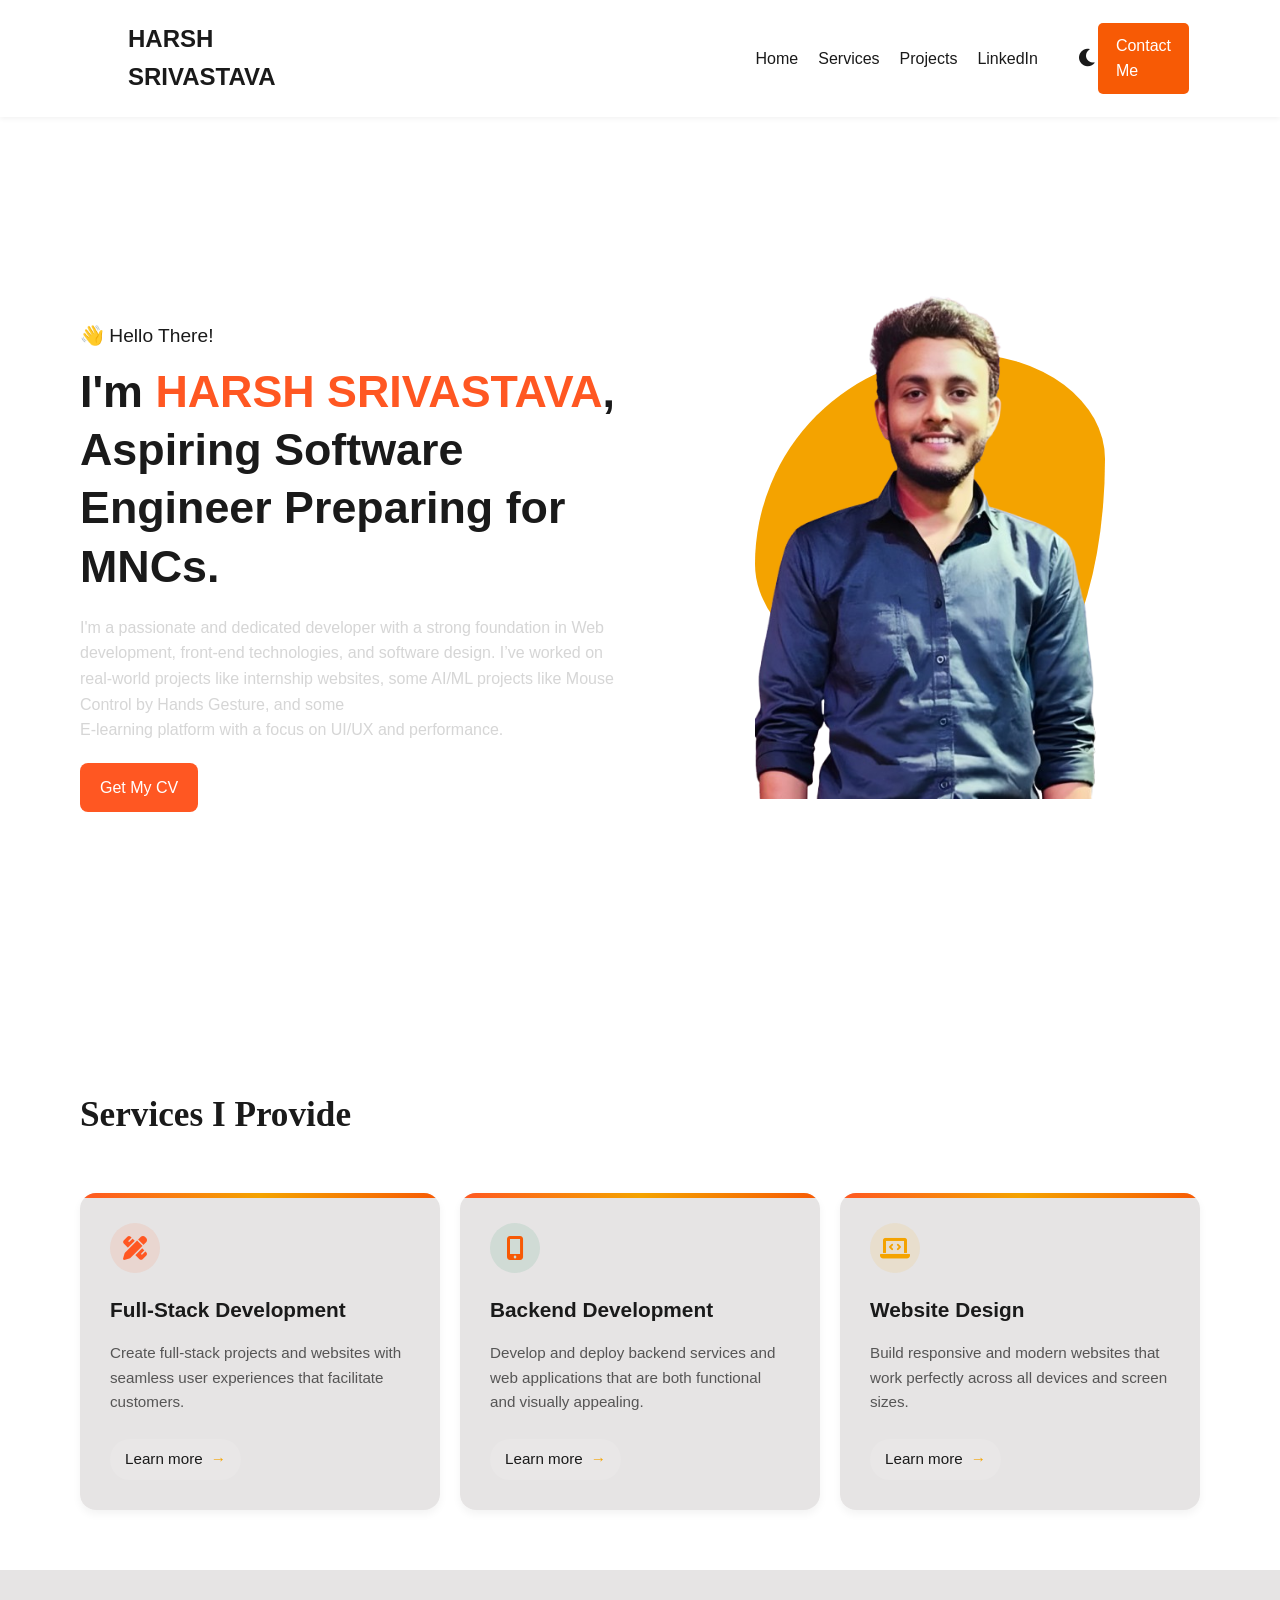
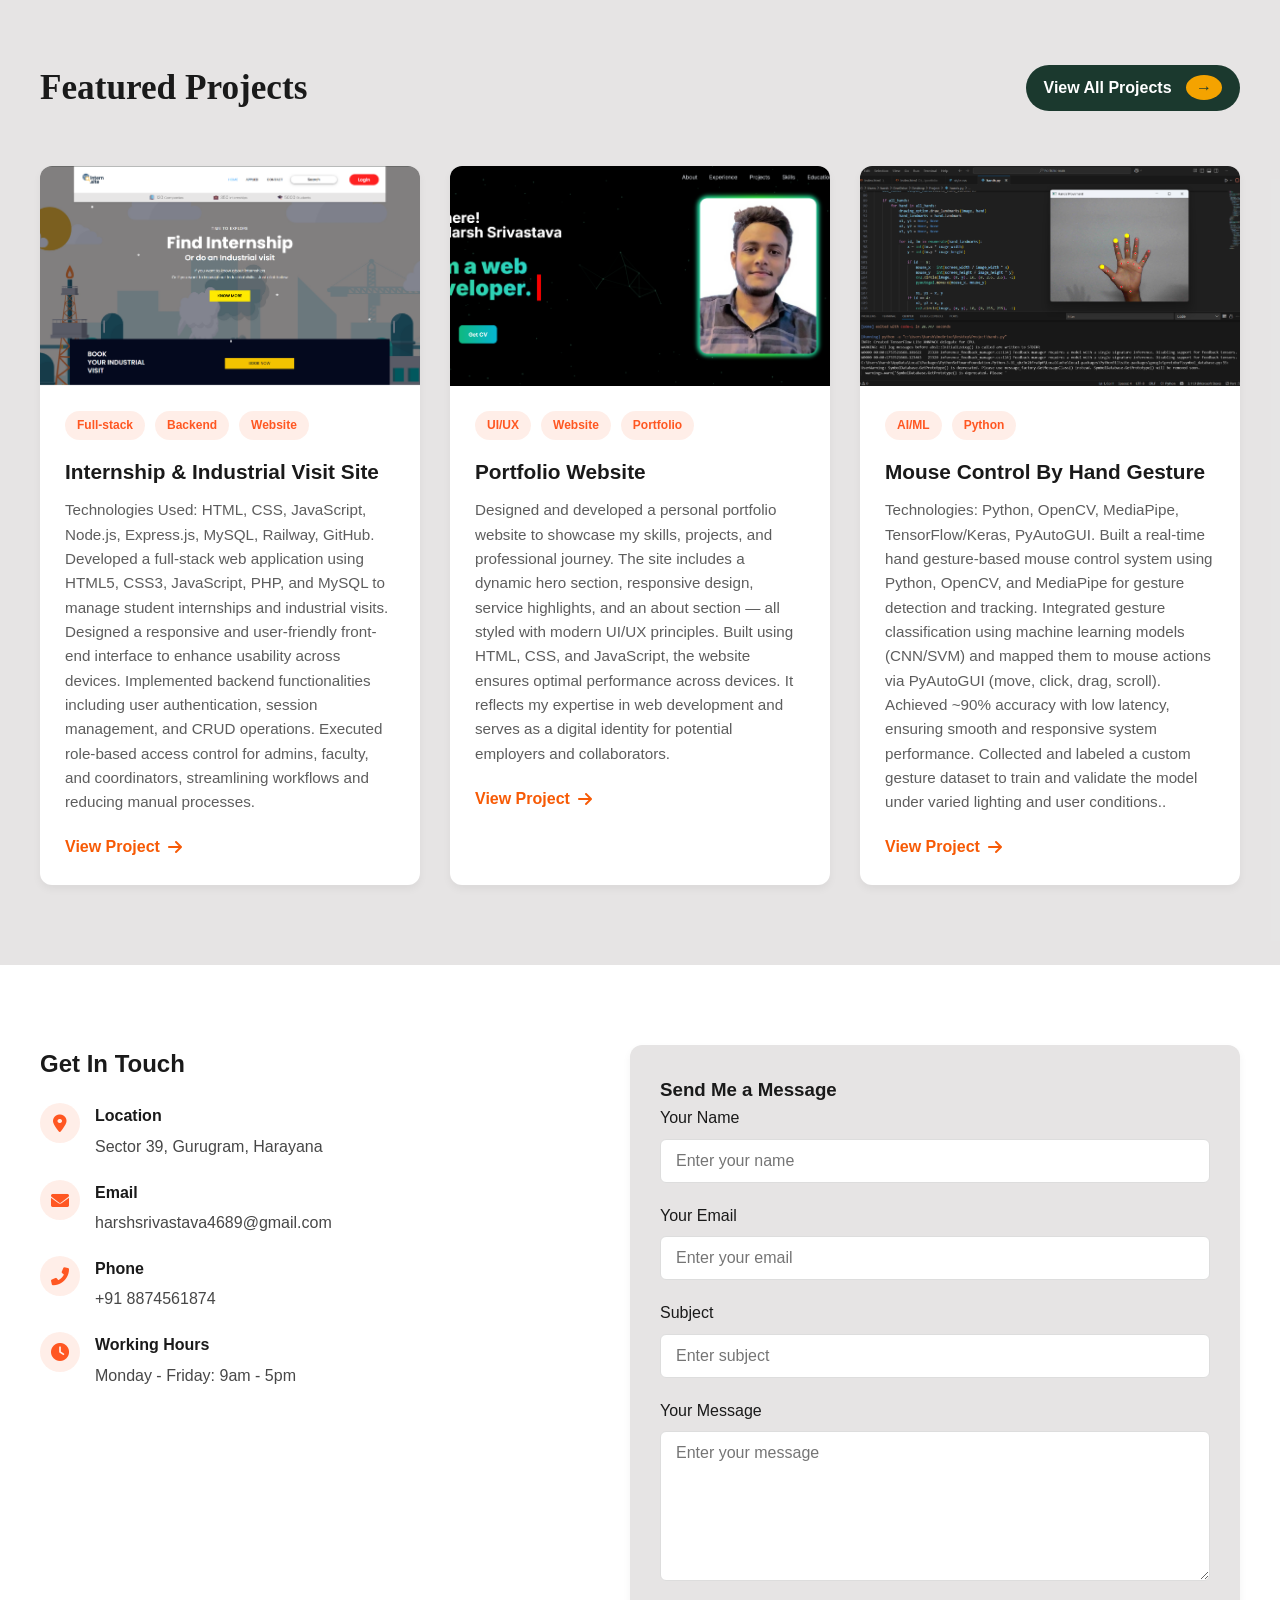
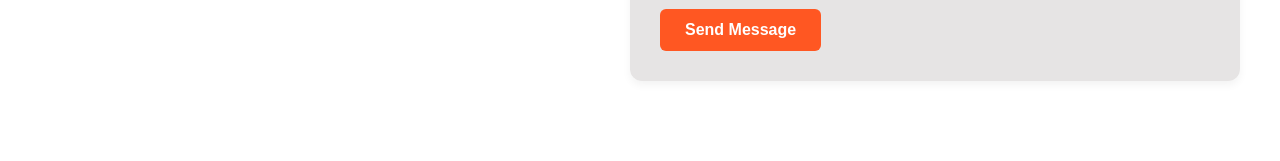
<file: index.html>
<!DOCTYPE html>
<html lang="en">

<head>
  <meta charset="UTF-8">
  <meta name="viewport" content="width=device-width, initial-scale=1.0">
  <title>Harsh Srivastava | Web Developer</title>
  <link rel="stylesheet" href="https://cdnjs.cloudflare.com/ajax/libs/font-awesome/6.0.0-beta3/css/all.min.css">
  <link rel="stylesheet" href="style.css">
</head>

<body>
  <!-- Navbar -->
  <nav class="navbar">
    <div class="logo">HARSH SRIVASTAVA</div>
    <ul class="nav-links">
      <li><a href="#home">Home</a></li>
      <li><a href="#services">Services</a></li>
      <li><a href="#projects">Projects</a></li>
      <li><a href="https://www.linkedin.com/in/harsh-srivastava-2268a431b/">LinkedIn</a></li>
      
     <div class="theme-toggle">
        <span class="toggle-icon"><i class="fas fa-moon"></i></span>
      </div>
    </ul>
     <a href="https://formsubmit.co/el/menayi" class="contact-btn" target="_blank" rel="noopener">Contact Me</a>
    <div class="hamburger">
      <i class="fas fa-bars"></i>
    </div>
  </nav>

  <!-- Hero Section -->
  <section class="hero" id="home">
    <div class="hero-left">
      <p class="intro">👋 Hello There!</p>
      <h1>I'm <span class="highlight">HARSH SRIVASTAVA</span>,<br> Aspiring Software Engineer Preparing for MNCs.

      </h1>
      <p class="desc">I'm a passionate and dedicated developer with a strong foundation in Web development, front-end technologies, and
        software design. I’ve worked on real-world projects like internship websites, some AI/ML projects like Mouse Control by Hands Gesture, and some<br>
        E-learning platform with a focus on UI/UX and performance.

      </p>
      <div class="hero-buttons">
        <a href="Harsh Srivastava cv.pdf" class="btn-primary" download="Harsh-Srivastava-Resume.pdf">Get My CV</a>
        
      </div>
    </div>
    <div class="hero-right">
      <div class="hero-image-wrapper">
        <div class="bg-blob"></div>
        <img src="new01.png" alt="Harsh Srivastava">
      
  </section>

  <!-- Services Section -->
  <section class="services-section" id="services">
    <div class="section-header">
      
      <span class="highlight"><h2>Services I Provide</h2></span> 
    </div>
    <div class="card-container">
      <div class="service-card">
        <div class="icon">
          <i class="fas fa-pencil-ruler"></i>
        </div>
        <h3>Full-Stack Development</h3>
        <p>Create full-stack projects and websites with seamless user experiences that facilitate customers.</p>
        <a href="#" class="learn-more">Learn more <span>→</span></a>
      </div>
      <div class="service-card">
        <div class="icon">
          <i class="fas fa-mobile-alt"></i>
        </div>
        <h3>Backend Development</h3>
        <p>Develop and deploy backend services and web applications that are both functional and visually appealing.</p>
        <a href="#" class="learn-more">Learn more <span>→</span></a>
      </div>
      <div class="service-card">
        <div class="icon">
          <i class="fas fa-laptop-code"></i>
        </div>
        <h3>Website Design</h3>
        <p>Build responsive and modern websites that work perfectly across all devices and screen sizes.</p>
        <a href="#" class="learn-more">Learn more <span>→</span></a>
      </div>
    </div>
  </section>

  <!-- About Section -->
  

  <!-- Projects Section -->
  <section class="projects-section" id="projects">
    <div class="projects-container">
      <div class="section-header">
       <span class="highlight"> <h2> Featured Projects</h2></span>
        <a href="https://github.com/Harshsri2212" class="view-all-btn">View All Projects <span>→</span></a>
      </div>
      <div class="project-grid">
        <div class="project-card">
          <div class="project-image">
            <img src="Project1.png" alt="Project 1">
          </div>
          <div class="project-content">
            <div class="project-tags">
              <span class="project-tag">Full-stack</span>
              <span class="project-tag">Backend</span>
              <span class="project-tag">Website</span>
            </div>
            <h3 class="project-title">Internship & Industrial Visit Site</h3>
            <p class="project-description">Technologies Used: HTML, CSS, JavaScript, Node.js, Express.js, MySQL, Railway, GitHub.  
                Developed a full-stack web application using HTML5, CSS3, JavaScript, PHP, and MySQL to manage student internships and industrial visits. Designed a responsive and user-friendly front-end interface to enhance usability across devices.
                Implemented backend functionalities including user authentication, session management, and CRUD operations. Executed role-based access control for admins, faculty, and coordinators, streamlining workflows and reducing manual processes.
                </p>
            <a href="http://joyful-commitment-production.up.railway.app" class="project-link">View Project
              <i class="fas fa-arrow-right"></i></a>
          </div>
        </div>
        <div class="project-card">
          <div class="project-image">
            <img src="Project2.png" alt="Project 2">
          </div>
          <div class="project-content">
            <div class="project-tags">
              <span class="project-tag">UI/UX</span>
              <span class="project-tag">Website</span>
              <span class="project-tag">Portfolio</span>
            </div>
            <h3 class="project-title">Portfolio Website</h3>
            <p class="project-description">Designed and developed a personal portfolio website to showcase my skills,
              projects, and professional journey. The site includes a dynamic hero section, responsive design, service
              highlights, and an about section — all styled with modern UI/UX principles. Built using HTML, CSS, and
              JavaScript, the website ensures optimal performance across devices. It reflects my expertise in web
              development and serves as a digital identity for potential employers and collaborators.</p>
            <a href="https://harshportfolio01.netlify.app/" class="project-link">View Project <i
                class="fas fa-arrow-right"></i></a>
          </div>
        </div>
        <div class="project-card">
          <div class="project-image">
            <img src="project3.png" alt="Project 3">
          </div>
          <div class="project-content">
            <div class="project-tags">
              <span class="project-tag">AI/ML</span>
              <span class="project-tag">Python</span>
            </div>
            <h3 class="project-title">Mouse Control By Hand Gesture</h3>
            <p class="project-description">Technologies: Python, OpenCV, MediaPipe, TensorFlow/Keras, PyAutoGUI.
                Built a real-time hand gesture-based mouse control system using Python, OpenCV, and MediaPipe for gesture detection and tracking. 
                Integrated gesture classification using machine learning models (CNN/SVM) and mapped them to mouse actions via PyAutoGUI (move, click, drag, scroll). 
                Achieved ~90% accuracy with low latency, ensuring smooth and responsive system performance. 
                Collected and labeled a custom gesture dataset to train and validate the model under varied lighting and user conditions..</p>
            <a href="https://github.com/Harshsri2212/Mark-1-Mouse-By-Hands-.git" class="project-link">View Project <i class="fas fa-arrow-right"></i></a>
          </div>
        </div>
      </div>
    </div>
  </section>

  



  <!-- Contact Section -->
  <section class="contact-section" id="contact">
    <div class="contact-container">
      <div class="contact-info">
        <h3>Get In Touch</h3>
        <div class="contact-details">
          <div class="contact-item">
            <div class="contact-icon">
              <i class="fas fa-map-marker-alt"></i>
            </div>
            <div class="contact-text">
              <h4>Location</h4>
              <p>Sector 39, Gurugram, Harayana</p>
            </div>
          </div>
          <div class="contact-item">
            <div class="contact-icon">
              <i class="fas fa-envelope"></i>
            </div>
            <div class="contact-text">
              <h4>Email</h4>
              <a href="mailto:t.com">harshsrivastava4689@gmail.com</a>
            </div>
          </div>
          <div class="contact-item">
            <div class="contact-icon">
              <i class="fas fa-phone-alt"></i>
            </div>
            <div class="contact-text">
              <h4>Phone</h4>
              <a href="tel:+11234567890">+91 8874561874</a>
            </div>
          </div>
          <div class="contact-item">
            <div class="contact-icon">
              <i class="fas fa-clock"></i>
            </div>
            <div class="contact-text">
              <h4>Working Hours</h4>
              <p>Monday - Friday: 9am - 5pm </p>
            </div>
          </div>
        </div>
      </div>
      <div class="contact-form">
        <h3>Send Me a Message</h3>
        <form id="contact-form" action="https://formsubmit.co/el/menayi" method="post">
          <div class="form-group">
            <label for="name">Your Name</label>
            <input type="text" id="name" name="name" class="form-control" placeholder="Enter your name" required>
          </div>
          <div class="form-group">
            <label for="email">Your Email</label>
            <input type="email" id="email" name="email" class="form-control" placeholder="Enter your email" required>
          </div>
          <div class="form-group">
            <label for="subject">Subject</label>
            <input type="text" id="subject" name="subject" class="form-control" placeholder="Enter subject">
          </div>
          <div class="form-group">
            <label for="message">Your Message</label>
            <textarea id="message" name="message" class="form-control" placeholder="Enter your message"
              required></textarea>
          </div>
          <button type="submit" class="submit-btn">Send Message</button>
        </form>
      </div>
    </div>
  </section>

  

  <!-- Notification -->
  <div class="notification" id="notification"></div>

  <script>
    // Dark/Light Mode Toggle
    const themeToggle = document.querySelector('.theme-toggle');
    const toggleIcon = document.querySelector('.toggle-icon i');
    const body = document.body;

    // Check for saved theme preference
    const currentTheme = localStorage.getItem('theme');
    if (currentTheme) {
      body.setAttribute('data-theme', currentTheme);
      if (currentTheme === 'dark') {
        toggleIcon.classList.remove('fa-moon');
        toggleIcon.classList.add('fa-sun');
      }
    }

    themeToggle.addEventListener('click', () => {
      if (body.getAttribute('data-theme') === 'dark') {
        body.setAttribute('data-theme', 'light');
        toggleIcon.classList.remove('fa-sun');
        toggleIcon.classList.add('fa-moon');
        localStorage.setItem('theme', 'light');
      } else {
        body.setAttribute('data-theme', 'dark');
        toggleIcon.classList.remove('fa-moon');
        toggleIcon.classList.add('fa-sun');
        localStorage.setItem('theme', 'dark');
      }
    });

    // Hamburger menu functionality
    const hamburger = document.querySelector('.hamburger');
    const navLinks = document.querySelector('.nav-links');

    hamburger.addEventListener('click', () => {
      navLinks.classList.toggle('active');

      // Change hamburger icon
      const icon = hamburger.querySelector('i');
      if (navLinks.classList.contains('active')) {
        icon.classList.remove('fa-bars');
        icon.classList.add('fa-times');
      } else {
        icon.classList.remove('fa-times');
        icon.classList.add('fa-bars');
      }
    });

    // Close menu when clicking on a link
    document.querySelectorAll('.nav-links a').forEach(link => {
      link.addEventListener('click', () => {
        navLinks.classList.remove('active');
        hamburger.querySelector('i').classList.remove('fa-times');
        hamburger.querySelector('i').classList.add('fa-bars');
      });
    });

    // Contact Form Submission
    document.getElementById('contact-form').addEventListener('submit', function (e) {
      e.preventDefault();

      // Get form values
      const name = document.getElementById('name').value;
      const email = document.getElementById('email').value;
      const subject = document.getElementById('subject').value;
      const message = document.getElementById('message').value;

      // Show success message
      showNotification('Message sent successfully!');

      // Reset form
      this.reset();
    });

    // Notification function
    function showNotification(message) {
      const notification = document.getElementById('notification');
      notification.textContent = message;
      notification.classList.add('show');

      setTimeout(() => {
        notification.classList.remove('show');
      }, 3000);
    }

    // For actual backend integration, you would use something like:

    async function sendEmail(data) {
      try {
        const response = await fetch('https://formsubmit.co/el/menayi', {
          method: 'POST',
          headers: {
            'Content-Type': 'application/json',
          },
          body: JSON.stringify(data)
        });

        const result = await response.json();
        if (response.ok) {
          showNotification('Message sent successfully!');
        } else {
          showNotification('Error sending message. Please try again.');
        }
      } catch (error) {
        showNotification('Network error. Please try again.');
      }
    }

  </script>
</body>

</html>
</file>
<file: style.css>
:root {
      --primary-color: #ff5722;
      --secondary-color: #f75a05;
      --accent-color: #F4A300;
      --text-color: #1a1a1a;
      --bg-color: #fff;
      --card-bg: #e1dfdfd3;
      --footer-bg: #1b392e;
      --about-bg: #20391f;
      --testimonial-bg: #f9f9f9;
      --contact-bg: #fff;
      --nav-shadow: 0 2px 5px rgba(0,0,0,0.05);
      --card-shadow: 0 4px 8px rgba(0,0,0,0.05);
    }

    [data-theme="dark"] {
      --primary-color: #ff7043;
      --secondary-color:#ff6f00;
      --accent-color: #f49d2d;
      --text-color: #f5f5f5;
      --bg-color: #121212;
      --card-bg: #1e1e1e;
      --footer-bg: #0d1f18;
      --about-bg: #142613;
      --testimonial-bg: #1e1e1e;
      --contact-bg: #1e1e1e;
      --nav-shadow: 0 2px 5px rgba(0,0,0,0.2);
      --card-shadow: 0 4px 8px rgba(0,0,0,0.2);
    }

    * {
      margin: 0;
      padding: 0;
      box-sizing: border-box;
      transition: background-color 0.3s ease, color 0.3s ease;
    }

    body {
      font-family: 'Segoe UI', sans-serif;
      color: var(--text-color);
      background-color: var(--bg-color);
      line-height: 1.6;
    }

    /* Navbar */
    .navbar {
      display: flex;
      justify-content: space-between;
      align-items: center;
      padding: 20px 10%;
      background-color: var(--bg-color);
      box-shadow: var(--nav-shadow);
      position: sticky;
      top: 0;
      z-index: 1000;
    }

    .logo {
      font-size: 1.5rem;
      font-weight: bold;
      color: var(--text-color);
    }

    .nav-links {
      list-style: none;
      display: flex;
      align-items: center;
      gap: 20px;
      margin-left: 480px; /* Pushes links to the far right */
    }


    .nav-links a {
      text-decoration: none;
      color: var(--text-color);
      font-weight: 500;
    }

    .contact-btn {
      background-color: var(--secondary-color);
      color: white;
      padding: 10px 18px;
      border: none;
      border-radius: 5px;
      cursor: pointer;
      transition: all 0.3s ease;
    }

    a.contact-btn{
      text-decoration: none;
    }

   .contact-btn:hover {
      background-color: #087148;
      transform: translateY(-2px);
    }

    .nav-links a:hover{
      color: aqua;
      text-decoration: underline;
    }

    /* Theme Toggle */
    .theme-toggle {
      display: flex;
      align-items: center;
      gap: 10px;
      margin-left: 20px;
      cursor: pointer;
    }

    .toggle-icon {
      font-size: 20px;
      color: var(--text-color);
    }

    /* Hamburger Menu */
    .hamburger {
      display: none;
      cursor: pointer;
      font-size: 24px;
    }

    /* hero section */
    .hero {
      display: flex;
      justify-content: space-between;
      align-items: center;
      padding: 60px 80px;
      min-height: 100vh;
    }

    .hero-left {
      flex: 1;
      padding-right: 40px;
    }

    .hero-left .intro {
      font-size: 1.2rem;
      margin-bottom: 10px;
    }

    .hero-left h1 {
      font-size: 2.8rem;
      margin-bottom: 20px;
      line-height: 1.3;
    }

    .highlight {
      color: var(--primary-color);
      font-weight: bold;
    }

    .desc {
      font-size: 1rem;
      margin-bottom: 30px;
      color: var(--text-color);
      opacity: 0.8;
    }

    .hero-buttons {
      display: flex;
      gap: 15px;
    }

    .btn-primary, .btn-secondary {
      padding: 12px 20px;
      border: none;
      font-size: 1rem;
      cursor: pointer;
      border-radius: 8px;
      transition: all 0.3s ease;
    }

    .btn-primary {
      background-color: var(--primary-color);
      color: #fff;
    }

    .btn-primary:hover {
      background-color: #e64a19;
      transform: translateY(-2px);
    }
    a.btn-primary {
      text-decoration: none;
    }

    .btn-secondary {
      background-color: transparent;
      color: var(--primary-color);
      border: 2px solid var(--primary-color);
    }

    .btn-secondary:hover {
      background-color: rgba(255, 87, 34, 0.1);
      transform: translateY(-2px);
    }

    .hero-right {
      position: relative;
      flex: 1;
      display: flex;
      justify-content: center;
      align-items: center;
    }

    .hero-image-wrapper {
      position: relative;
      width: 100%;
      max-width: 350px;
      display: flex;
      justify-content: center;
      align-items: center;
    }

    .hero-image-wrapper img {
      width: 100%;
      max-width: 350px;
      position: relative;
      z-index: 2;
      margin-top: -40px;
    }

    .bg-blob {
      position: absolute;
      width: 350px;
      height: 350px;
      background: var(--accent-color);
      border-radius: 60% 40% 30% 70% / 60% 30% 70% 40%;
      z-index: 1;
      animation: blobMove 8s ease-in-out infinite;
      top: 20px;
      left: 0;
      right: 0;
      margin: auto;
    }

    /* Animation for background blob */
    @keyframes blobMove {
      0%, 100% {
        border-radius: 60% 40% 30% 70% / 60% 30% 70% 40%;
      }
      50% {
        border-radius: 30% 60% 70% 40% / 50% 60% 40% 60%;
      }
    }

    .tag {
      position: absolute;
      background-color: var(--bg-color);
      padding: 6px 12px;
      font-size: 0.8rem;
      border-radius: 20px;
      box-shadow: 0 2px 8px rgba(0,0,0,0.1);
      z-index: 3;
      color: var(--text-color);
    }

    .top-left {
      top: 20px;
      left: 20px;
    }

    .bottom-right {
      bottom: 20px;
      right: 20px;
    }

    /* services section */
    .services-section {
      padding: 60px 40px;
      max-width: 1200px;
      margin: auto;
    }

    .section-header {
      display: flex;
      align-items: center;
      justify-content: space-between;
      flex-wrap: wrap;
    }

    .section-header .small-title {
      color: var(--accent-color);
      font-weight: 500;
      margin: 0;
    }

    .section-header h2 {
      font-size: 2.2rem;
      margin: 10px 0;
      font-style: normal; /* Removes italic */
      font-family: Georgia; /* Or any font you prefer */
      
      color: var(--text-color);
    }

    .section-header .highlight {
      color: var(--accent-color);
      font-weight: 600;
      font-style: italic;
    }

    .view-all-btn {
      padding: 10px 18px;
      background-color: var(--footer-bg);
      color: #fff;
      border-radius: 30px;
      text-decoration: none;
      font-weight: 600;
      position: relative;
      margin-left: auto;
      transition: all 0.3s ease;
    }

    .view-all-btn:hover {
      background-color: var(--secondary-color);
      transform: translateY(-2px);
    }

    .view-all-btn span {
      background-color: var(--accent-color);
      color: var(--footer-bg);
      padding: 4px 10px;
      border-radius: 50%;
      margin-left: 10px;
      transition: all 0.3s ease;
    }

    .view-all-btn:hover span {
      background-color: var(--primary-color);
      color: white;
    }

    .card-container {
      display: flex;
      flex-wrap: wrap;
      gap: 20px;
      margin-top: 40px;
    }

    .service-card {
      background-color: var(--card-bg);
      padding: 30px;
      flex: 1 1 280px;
      border-radius: 16px;
      box-shadow: var(--card-shadow);
      transition: all 0.3s ease;
      position: relative;
      overflow: hidden;
    }

    .service-card:hover {
      transform: translateY(-10px);
      box-shadow: 0 10px 20px rgba(0,0,0,0.1);
    }

    .service-card::before {
      content: '';
      position: absolute;
      top: 0;
      left: 0;
      width: 100%;
      height: 5px;
      background: linear-gradient(90deg, var(--primary-color), var(--accent-color), var(--secondary-color));
    }

    .icon {
      width: 50px;
      height: 50px;
      margin-bottom: 20px;
      background: rgba(255, 87, 34, 0.1);
      border-radius: 50%;
      display: flex;
      align-items: center;
      justify-content: center;
      color: var(--primary-color);
      font-size: 24px;
    }

    .service-card:nth-child(2) .icon {
      background: rgba(10, 135, 84, 0.1);
      color: var(--secondary-color);
    }

    .service-card:nth-child(3) .icon {
      background: rgba(244, 163, 0, 0.1);
      color: var(--accent-color);
    }

    .service-card h3 {
      margin: 0 0 15px 0;
      font-size: 1.3rem;
      color: var(--text-color);
    }

    .service-card p {
      color: var(--text-color);
      opacity: 0.7;
      font-size: 0.95rem;
      margin-bottom: 25px;
    }

    .learn-more {
      text-decoration: none;
      color: var(--text-color);
      font-weight: 500;
      font-size: 0.95rem;
      display: inline-flex;
      align-items: center;
      padding: 8px 15px;
      border-radius: 20px;
      transition: all 0.3s ease;
      background-color: rgba(255, 255, 255, 0.1);
    }

    .learn-more:hover {
      background-color: var(--accent-color);
      color: #1b392e;
      transform: translateX(5px);
    }

    .learn-more span {
      color: var(--accent-color);
      font-weight: bold;
      margin-left: 8px;
      transition: all 0.3s ease;
    }

    .learn-more:hover span {
      color: var(--primary-color);
      transform: translateX(3px);
    }

    /* about section */
    .about-section {
      padding: 50px 20px;
      background-color: var(--about-bg);
      color: white;
    }

    .container {
      display: flex;
      justify-content: center;
      align-items: center;
      gap: 40px;
      flex-wrap: wrap;
      max-width: 1200px;
      margin: 0 auto;
    }

    .left .img-container {
      position: relative;
      background-color: var(--accent-color);
      border-radius: 50%;
      padding: 20px;
    }

    .left img {
      width: 250px;
      height: auto;
      border-radius: 50%;
      display: block;
    }

    .right {
      max-width: 500px;
    }

    .subheading {
      color: #ccc;
      margin-bottom: 10px;
    }

    .right h1 {
      font-size: 36px;
      margin: 0;
    }

    .right h1 span {
      color: var(--accent-color);
    }

    .desc {
      margin: 20px 0;
      color: #ccc;
    }

    .stats {
      display: flex;
      gap: 40px;
      margin: 20px 0;
    }

    .stats div {
      font-size: 16px;
      color: #fff;
    }

    .stats strong {
      font-size: 24px;
      display: block;
      color: var(--accent-color);
    }

    .cv-download {
      display: flex;
      align-items: center;
      gap: 20px;
      margin-top: 20px;
    }

    .cv-download button {
      background-color: var(--accent-color);
      border: none;
      color: var(--about-bg);
      padding: 10px 20px;
      font-weight: bold;
      border-radius: 30px;
      cursor: pointer;
      transition: all 0.3s ease;
    }

    .cv-download button:hover {
      background-color: #ffc107;
      transform: translateY(-2px);
      box-shadow: 0 5px 10px rgba(0,0,0,0.1);
    }

    .signature {
      font-family: 'Brush Script MT', cursive;
      font-size: 24px;
      color: var(--accent-color);
    }

    /* Projects Section */
    .projects-section {
      padding: 80px 20px;
      background-color: var(--card-bg);
    }

    .projects-container {
      max-width: 1200px;
      margin: 0 auto;
    }

    .project-grid {
      display: grid;
      grid-template-columns: repeat(auto-fill, minmax(350px, 1fr));
      gap: 30px;
      margin-top: 40px;
    }

    .project-card {
      background: var(--bg-color);
      border-radius: 12px;
      overflow: hidden;
      box-shadow: var(--card-shadow);
      transition: all 0.3s ease;
    }

    .project-card:hover {
      transform: translateY(-10px);
      box-shadow: 0 15px 30px rgba(0,0,0,0.15);
    }

    .project-image {
      height: 220px;
      overflow: hidden;
    }

    .project-image img {
      width: 100%;
      height: 100%;
      object-fit: cover;
      transition: transform 0.5s ease;
    }

    .project-card:hover .project-image img {
      transform: scale(1.05);
    }

    .project-content {
      padding: 25px;
    }

    .project-tags {
      display: flex;
      gap: 10px;
      margin-bottom: 15px;
    }

    .project-tag {
      background-color: rgba(255, 87, 34, 0.1);
      color: var(--primary-color);
      padding: 5px 12px;
      border-radius: 20px;
      font-size: 12px;
      font-weight: 600;
    }

    .project-title {
      font-size: 1.3rem;
      margin-bottom: 10px;
      color: var(--text-color);
    }

    .project-description {
      color: var(--text-color);
      opacity: 0.7;
      margin-bottom: 20px;
      font-size: 0.95rem;
    }

    .project-link {
      display: inline-flex;
      align-items: center;
      color: var(--secondary-color);
      font-weight: 600;
      text-decoration: none;
      transition: all 0.3s ease;
    }

    .project-link:hover {
      color: #087148;
      transform: translateX(5px);
    }

    .project-link i {
      margin-left: 8px;
      transition: all 0.3s ease;
    }

    .project-link:hover i {
      transform: translateX(3px);
    }

    /* Blog Section */
    .blog-section {
      padding: 80px 20px;
      background-color: var(--bg-color);
    }

    .blog-container {
      max-width: 1200px;
      margin: 0 auto;
    }

    .blog-posts {
      display: grid;
      grid-template-columns: repeat(auto-fill, minmax(300px, 1fr));
      gap: 30px;
      margin-top: 40px;
    }

    .blog-card {
      background: var(--card-bg);
      border-radius: 12px;
      overflow: hidden;
      transition: all 0.3s ease;
    }

    .blog-card:hover {
      transform: translateY(-5px);
      box-shadow: 0 10px 20px rgba(0,0,0,0.1);
    }

    .blog-image {
      height: 180px;
      overflow: hidden;
    }

    .blog-image img {
      width: 100%;
      height: 100%;
      object-fit: cover;
      transition: transform 0.5s ease;
    }

    .blog-card:hover .blog-image img {
      transform: scale(1.05);
    }

    .blog-content {
      padding: 25px;
    }

    .blog-date {
      color: var(--accent-color);
      font-size: 0.9rem;
      margin-bottom: 10px;
      display: flex;
      align-items: center;
    }

    .blog-date i {
      margin-right: 8px;
    }

    .blog-title {
      font-size: 1.2rem;
      margin-bottom: 15px;
      color: var(--text-color);
    }

    .blog-excerpt {
      color: var(--text-color);
      opacity: 0.7;
      margin-bottom: 20px;
      font-size: 0.95rem;
    }

    .read-more {
      display: inline-flex;
      align-items: center;
      color: var(--text-color);
      font-weight: 600;
      text-decoration: none;
      transition: all 0.3s ease;
    }

    .read-more:hover {
      color: var(--secondary-color);
      transform: translateX(5px);
    }

    .read-more i {
      margin-left: 8px;
      transition: all 0.3s ease;
    }

    .read-more:hover i {
      transform: translateX(3px);
    }

    /* Testimonials Section */
    .testimonials-section {
      padding: 80px 20px;
      background-color: var(--testimonial-bg);
    }

    .testimonials-container {
      max-width: 1200px;
      margin: 0 auto;
    }

    .testimonials-grid {
      display: grid;
      grid-template-columns: repeat(auto-fill, minmax(350px, 1fr));
      gap: 30px;
      margin-top: 40px;
    }

    .testimonial-card {
      background: var(--bg-color);
      padding: 30px;
      border-radius: 12px;
      box-shadow: var(--card-shadow);
      position: relative;
    }

    .testimonial-card::before {
      content: '"';
      position: absolute;
      top: 20px;
      left: 20px;
      font-size: 60px;
      color: rgba(244, 163, 0, 0.1);
      font-family: serif;
      line-height: 1;
    }

    .testimonial-content {
      margin-bottom: 20px;
      color: var(--text-color);
      opacity: 0.8;
      font-style: italic;
      position: relative;
      z-index: 1;
    }

    .testimonial-author {
      display: flex;
      align-items: center;
      gap: 15px;
    }

    .author-avatar {
      width: 50px;
      height: 50px;
      border-radius: 50%;
      overflow: hidden;
    }

    .author-avatar img {
      width: 100%;
      height: 100%;
      object-fit: cover;
    }

    .author-info h4 {
      color: var(--text-color);
      margin-bottom: 5px;
    }

    .author-info p {
      color: var(--text-color);
      opacity: 0.7;
      font-size: 0.9rem;
    }

    /* Contact Section */
    .contact-section {
      padding: 80px 20px;
      background-color: var(--contact-bg);
    }

    .contact-container {
      max-width: 1200px;
      margin: 0 auto;
      display: flex;
      flex-wrap: wrap;
      gap: 40px;
    }

    .contact-info {
      flex: 1;
      min-width: 300px;
    }

    .contact-info h3 {
      font-size: 1.5rem;
      margin-bottom: 20px;
      color: var(--text-color);
    }

    .contact-details {
      display: flex;
      flex-direction: column;
      gap: 20px;
    }

    .contact-item {
      display: flex;
      align-items: flex-start;
      gap: 15px;
    }

    .contact-icon {
      width: 40px;
      height: 40px;
      background-color: rgba(255, 87, 34, 0.1);
      border-radius: 50%;
      display: flex;
      align-items: center;
      justify-content: center;
      color: var(--primary-color);
      font-size: 18px;
    }

    .contact-text h4 {
      color: var(--text-color);
      margin-bottom: 5px;
    }

    .contact-text p, .contact-text a {
      color: var(--text-color);
      opacity: 0.8;
      text-decoration: none;
      transition: all 0.3s ease;
    }

    .contact-text a:hover {
      color: var(--primary-color);
      opacity: 1;
    }

    .contact-form {
      flex: 1;
      min-width: 300px;
      background-color: var(--card-bg);
      padding: 30px;
      border-radius: 12px;
      box-shadow: var(--card-shadow);
    }

    .form-group {
      margin-bottom: 20px;
    }

    .form-group label {
      display: block;
      margin-bottom: 8px;
      color: var(--text-color);
      font-weight: 500;
    }

    .form-control {
      width: 100%;
      padding: 12px 15px;
      border: 1px solid #ddd;
      border-radius: 6px;
      font-family: inherit;
      font-size: 1rem;
      transition: all 0.3s ease;
      background-color: var(--bg-color);
      color: var(--text-color);
    }

    .form-control:focus {
      outline: none;
      border-color: var(--primary-color);
      box-shadow: 0 0 0 3px rgba(255, 87, 34, 0.2);
    }

    textarea.form-control {
      min-height: 150px;
      resize: vertical;
    }

    .submit-btn {
      background-color: var(--primary-color);
      color: white;
      padding: 12px 25px;
      border: none;
      border-radius: 6px;
      font-size: 1rem;
      font-weight: 600;
      cursor: pointer;
      transition: all 0.3s ease;
    }

    .submit-btn:hover {
      background-color: #e64a19;
      transform: translateY(-2px);
    }

    /* Footer */
    .footer {
      background-color: var(--footer-bg);
      color: white;
      padding: 60px 20px 30px;
    }

    .footer-container {
      max-width: 1200px;
      margin: 0 auto;
      display: grid;
      grid-template-columns: repeat(auto-fit, minmax(250px, 1fr));
      gap: 40px;
    }

    .footer-col h3 {
      font-size: 1.3rem;
      margin-bottom: 20px;
      position: relative;
      padding-bottom: 10px;
    }

    .footer-col h3::after {
      content: '';
      position: absolute;
      left: 0;
      bottom: 0;
      width: 50px;
      height: 3px;
      background-color: var(--accent-color);
    }

    .footer-col p {
      color: #ccc;
      margin-bottom: 20px;
      line-height: 1.7;
    }

    .footer-links {
      list-style: none;
    }

    .footer-links li {
      margin-bottom: 12px;
    }

    .footer-links a {
      color: #ccc;
      text-decoration: none;
      transition: color 0.3s ease;
      display: flex;
      align-items: center;
      gap: 10px;
    }

    .footer-links a:hover {
      color: var(--accent-color);
    }

    .footer-links i {
      font-size: 12px;
    }

    .social-links {
      display: flex;
      gap: 15px;
      margin-top: 20px;
    }

    .social-links a {
      display: flex;
      align-items: center;
      justify-content: center;
      width: 40px;
      height: 40px;
      background-color: rgba(255,255,255,0.1);
      border-radius: 50%;
      color: white;
      transition: all 0.3s ease;
    }

    .social-links a:hover {
      background-color: var(--accent-color);
      transform: translateY(-3px);
    }

    .footer-bottom {
      text-align: center;
      padding-top: 30px;
      margin-top: 30px;
      border-top: 1px solid rgba(255,255,255,0.1);
      color: #ccc;
      font-size: 0.9rem;
    }

    /* Notification */
    .notification {
      position: fixed;
      bottom: 20px;
      right: 20px;
      background-color: var(--secondary-color);
      color: white;
      padding: 15px 25px;
      border-radius: 8px;
      box-shadow: 0 5px 15px rgba(0,0,0,0.2);
      z-index: 9999;
      transform: translateY(100px);
      opacity: 0;
      transition: all 0.3s ease;
    }

    .notification.show {
      transform: translateY(0);
      opacity: 1;
    }

    /* Responsive Styles */
    @media (max-width: 992px) {
      .hero {
        padding: 60px 40px;
      }
      
      .hero-left h1 {
        font-size: 2.4rem;
      }
      
      .bg-blob {
        width: 300px;
        height: 300px;
      }
      
      .hero-image-wrapper img {
        max-width: 300px;
      }
    }

    @media (max-width: 768px) {
      .navbar {
        padding: 15px 5%;
      }
      
      .nav-links {
        position: fixed;
        top: 70px;
        left: -100%;
        width: 100%;
        height: calc(100vh - 70px);
        background-color: var(--bg-color);
        flex-direction: column;
        align-items: center;
        justify-content: center;
        gap: 30px;
        transition: left 0.3s ease;
        z-index: 999;
      }
      
      .nav-links.active {
        left: 0;
      }
      
      .hamburger {
        display: block;
      }
      
      .theme-toggle {
        margin-left: 0;
        margin-top: 20px;
      }
      
      .hero {
        flex-direction: column;
        text-align: center;
        padding: 100px 20px 60px;
      }
      
      .hero-left {
        padding-right: 0;
        margin-bottom: 40px;
      }
      
      .hero-buttons {
        justify-content: center;
      }
      
      .bg-blob {
        width: 250px;
        height: 250px;
      }
      
      .hero-image-wrapper img {
        max-width: 250px;
      }
      
      .section-header {
        flex-direction: column;
        align-items: flex-start;
      }
      
      .view-all-btn {
        margin-top: 15px;
        margin-left: 0;
      }
      
      .container {
        flex-direction: column;
      }
      
      .stats {
        flex-wrap: wrap;
        justify-content: center;
      }
    }

    @media (max-width: 480px) {
      .hero-left h1 {
        font-size: 2rem;
      }
      
      .hero-buttons {
        flex-direction: column;
        gap: 10px;
      }
      
      .btn-primary, .btn-secondary {
        width: 100%;
      }
      
      .section-header h2 {
        font-size: 1.8rem;
      }
      
      .left img {
        width: 200px;
      }
      
      .cv-download {
        flex-direction: column;
        align-items: flex-start;
      }
      
      .stats {
        flex-direction: column;
        align-items: center;
        gap: 20px;
      }
      
      .project-grid, .blog-posts, .testimonials-grid {
        grid-template-columns: 1fr;
      }
      
      .contact-container {
        flex-direction: column;
      }
      
      .footer-container {
        grid-template-columns: 1fr;
      }
    }
</file>
